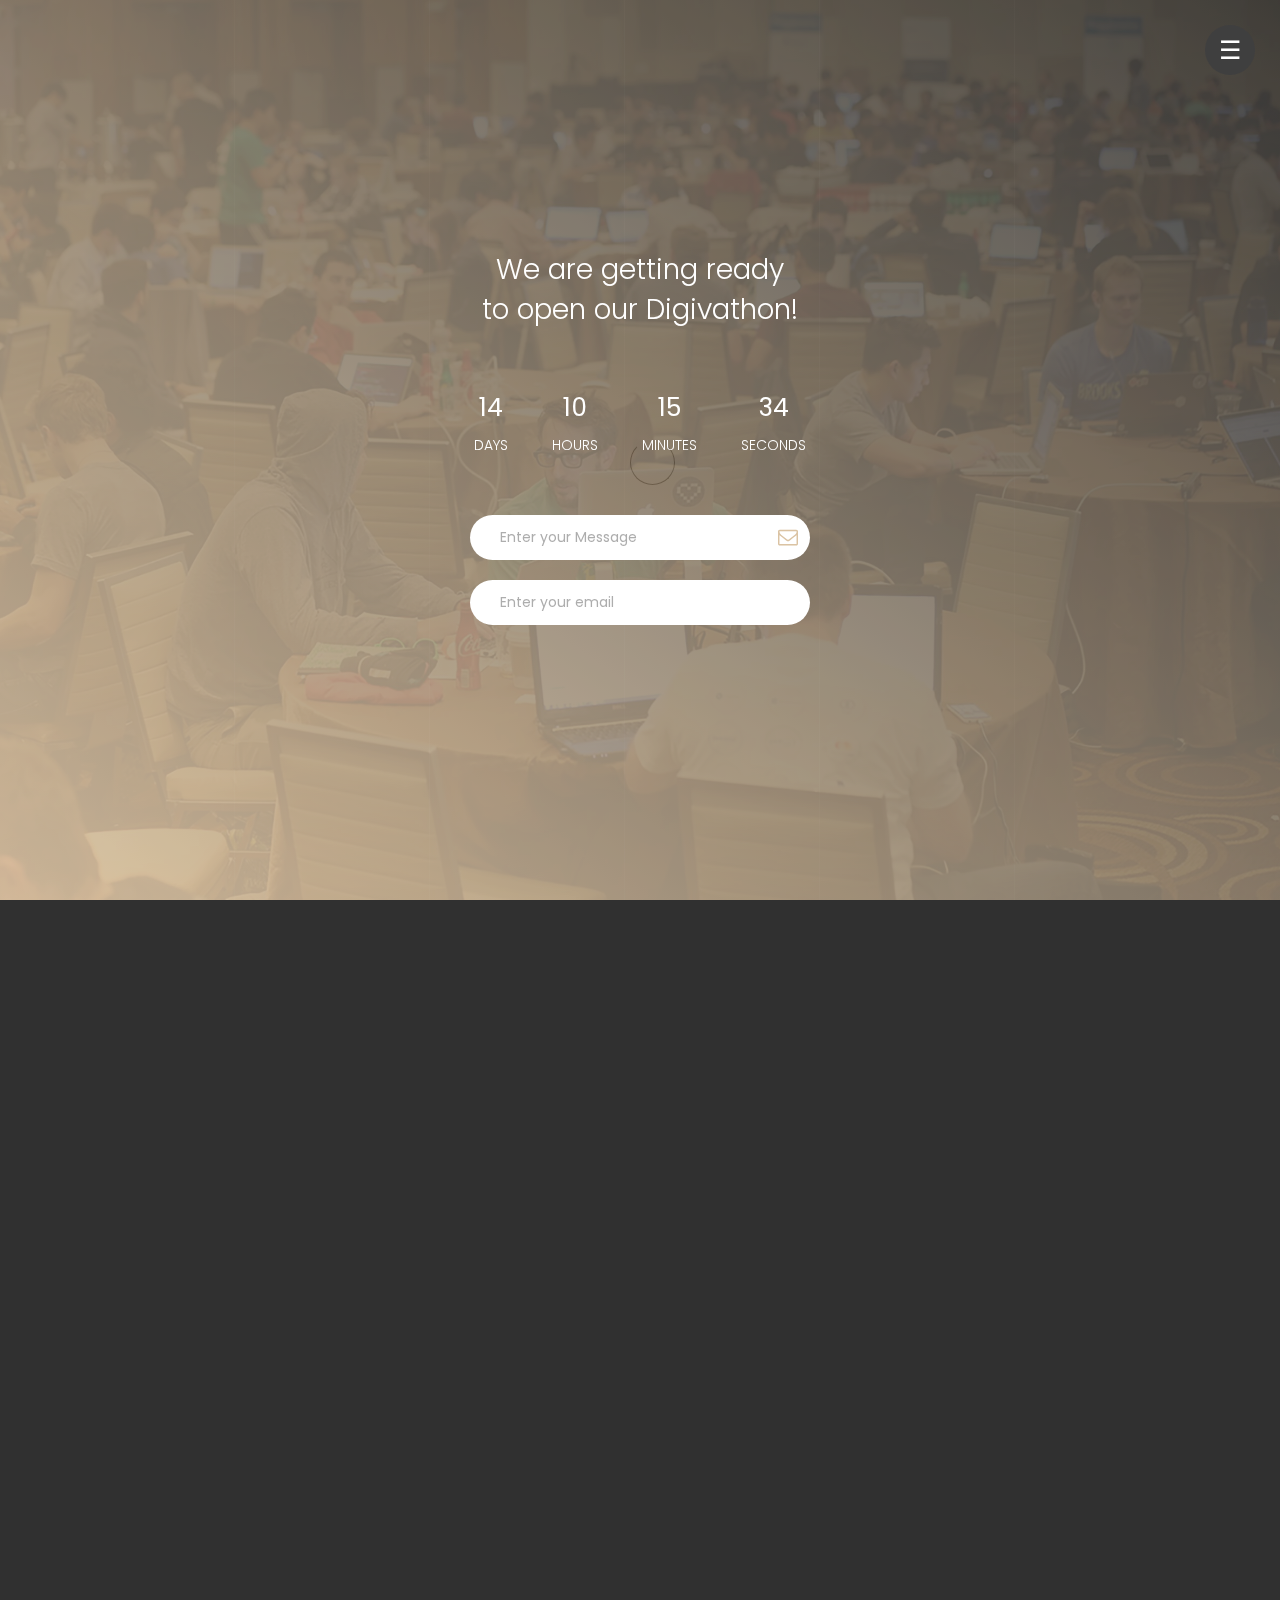
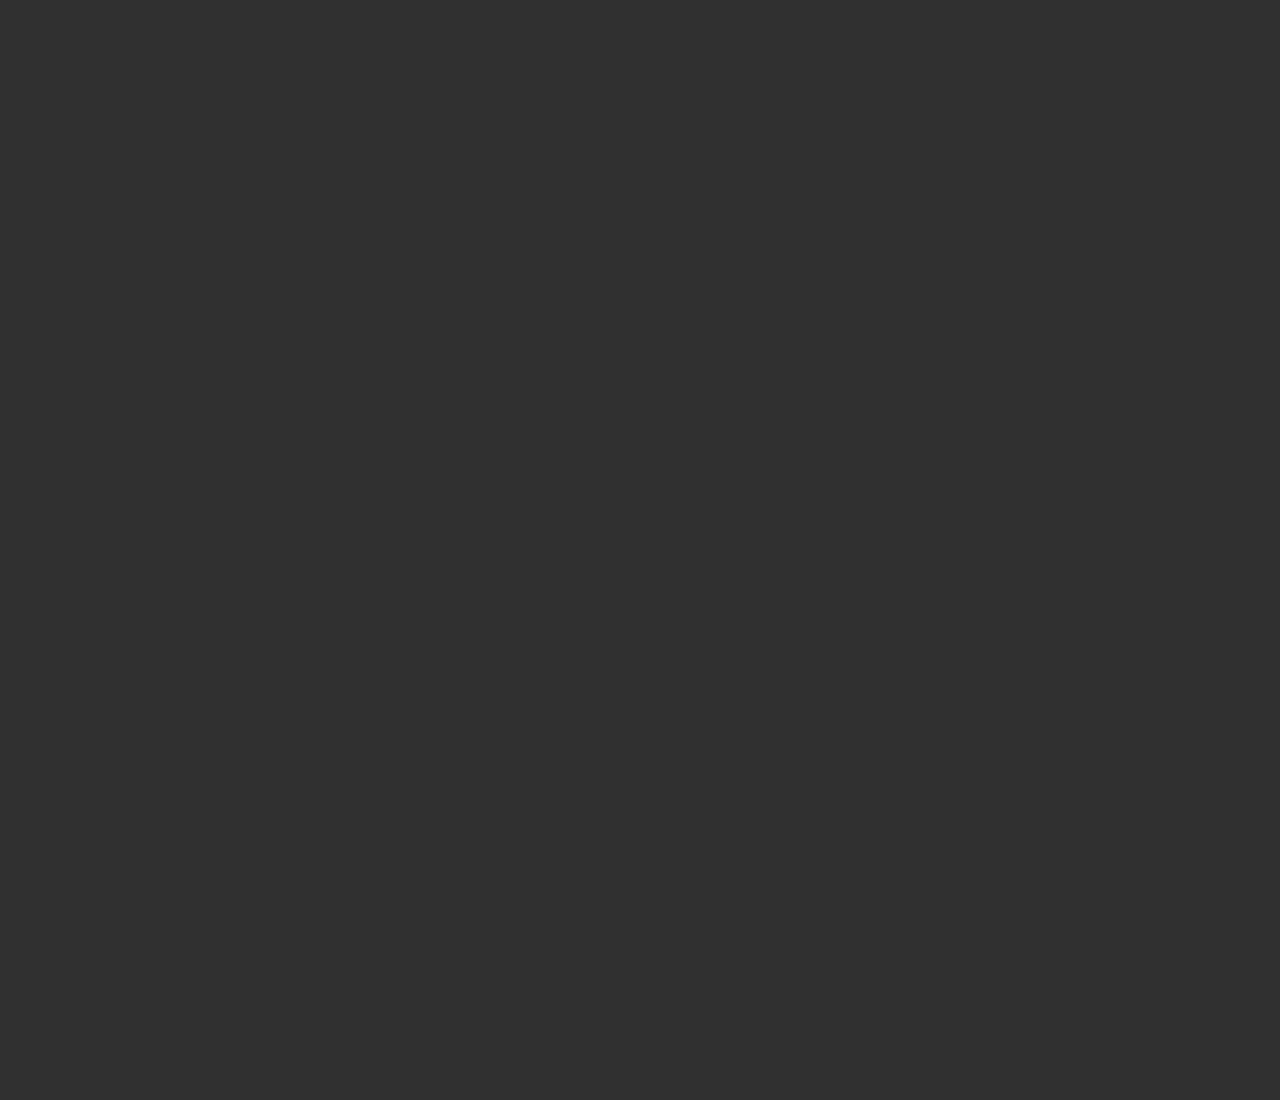
<file: coming soon/index.html>
<!DOCTYPE html>
<html lang="en">
  <head>
    <title>Registration Digivathon</title>
    <!-- 

Get Ready Template

http://www.templatemo.com/tm-521-get-ready

-->
    <meta charset="UTF-8" />
    <meta http-equiv="X-UA-Compatible" content="IE=Edge" />
    <meta name="description" content="" />
    <meta name="keywords" content="" />
    <meta name="team" content="" />
    <meta
      name="viewport"
      content="width=device-width, initial-scale=1, maximum-scale=1"
    />

    <link rel="stylesheet" href="css/bootstrap.min.css" />
    <link rel="stylesheet" href="css/vegas.min.css" />
    <link rel="stylesheet" href="css/font-awesome.min.css" />

    <link
      rel="shortcut icon"
      href="../assets/img/favicons/digivathonlogo.png"
      type="image/x-icon"
    />

    <!-- MAIN CSS -->
    <link rel="stylesheet" href="css/templatemo-style.css" />
  </head>
  <body>
    <!-- PRE LOADER -->
    <section class="preloader">
      <div class="spinner">
        <span class="spinner-rotate"></span>
      </div>
    </section>

    <!-- GRID LINE -->
    <section class="grid">
      <div class="container">
        <div class="row">
          <div class="col-md-2 col-sm-2">
            <div class="grid-line"></div>
          </div>
          <div class="col-md-2 col-sm-2">
            <div class="grid-line"></div>
          </div>
          <div class="col-md-2 col-sm-2">
            <div class="grid-line"></div>
          </div>
          <div class="col-md-2 col-sm-2">
            <div class="grid-line"></div>
          </div>
          <div class="col-md-2 col-sm-2">
            <div class="grid-line"></div>
          </div>
        </div>
      </div>
    </section>

    <div class="menu-bg"></div>
    <div class="menu-burger">☰</div>

    <div class="menu-items">
      <div class="container">
        <div class="row">
          <div class="col-md-offset-2 col-md-4 col-sm-6">
            <h1>Navigations</h1>
            <ul class="menu">
              <li><a href="../index.html">- Back Home</a></li>
            </ul>
          </div>

          <div class="col-md-4 col-sm-6">
            <address>
              <h1>Our Location</h1>
              <p>
                Indonesian University of Education, <br />Tasikmalaya Campus.
              </p>
              <div class="google-map">
                <iframe
                  width="100%"
                  height="300"
                  frameborder="0"
                  scrolling="no"
                  marginheight="0"
                  marginwidth="0"
                  src="https://maps.google.com/maps?width=100%25&amp;height=600&amp;hl=en&amp;q=upi%20kampus%20tasikmalaya+(University)&amp;t=&amp;z=14&amp;ie=UTF8&amp;iwloc=B&amp;output=embed"
                  ><a href="https://www.maps.ie/distance-area-calculator.html"
                    >area maps</a
                  ></iframe
                >
              </div>
            </address>
          </div>
        </div>
      </div>
    </div>

    <!-- HOME -->
    <section id="home">
      <div class="overlay"></div>
      <div class="container">
        <div class="row">
          <div class="col-md-12 col-sm-12">
            <div class="home-info">
              <h1>We are getting ready <br />to open our Digivathon!</h1>
              <!-- You can change the date time in init.js file -->
              <ul class="countdown">
                <li>
                  <span class="days">14</span>
                  <h3>Days</h3>
                </li>
                <li>
                  <span class="hours">10</span>
                  <h3>hours</h3>
                </li>
                <li>
                  <span class="minutes">15</span>
                  <h3>minutes</h3>
                </li>
                <li>
                  <span class="seconds">34</span>
                  <h3>seconds</h3>
                </li>
              </ul>
              <div class="subscribe-form">
                <form action="https://formspree.io/f/mdovjnpq" method="post">
                  <input
                    type="text"
                    name="text"
                    class="form-control"
                    placeholder="Enter your Message"
                  /> <br>
                  <input
                    type="email"
                    name="email"
                    class="form-control"
                    placeholder="Enter your email"
                    required=""
                  />          
                  <button type="submit" class="form-control">
                    <i class="fa fa-envelope-o"></i>
                  </button>
                </form>
              </div>
            </div>
          </div>
        </div>
      </div>
    </section>

    <!-- SCRIPTS -->
    <script src="js/jquery.js"></script>
    <script src="js/bootstrap.min.js"></script>
    <script src="js/vegas.min.js"></script>
    <script src="js/countdown.js"></script>
    <script src="js/init.js"></script>
    <script src="js/custom.js"></script>
  </body>
</html>
</file>
<file: coming soon/css/templatemo-style.css>
/*

Get Ready Template

http://www.templatemo.com/tm-521-get-ready

*/
  
  @import url('https://fonts.googleapis.com/css?family=Poppins:300,400');

  body {
    margin: 0;
    -webkit-perspective: 1000;
    font-family: 'Poppins', sans-serif;
    background: #303030;
  }

  body, html {
    height: 100%;
    width: 100%;
    overflow-x: hidden;
  }



  /*---------------------------------------
     TYPOGRAPHY              
  -----------------------------------------*/

  h1,h2,h3,h4,h5,h6 {
    font-weight: 300;
    line-height: inherit;
  }

  h1 {
    color: #ffffff;
    font-size: 2em;
  }

  h2 {
    color: #353535;
    font-size: 2em;
  }

  p {
    color: #757575;
    font-size: 14px;
    font-weight: normal;
    line-height: 24px;
  }



  /*---------------------------------------
     GENERAL               
  -----------------------------------------*/

  html{
    -webkit-font-smoothing: antialiased;
  }

  a {
    color: #202020;
    text-decoration: none !important;
  }

  a,
  input, button,
  .form-control {
    -webkit-transition: 0.5s;
    transition: 0.5s;
  }

  a:hover, a:active, a:focus {
    color: #29ca8e;
    outline: none;
  }

  ::-webkit-scrollbar{
    width: 8px;
    height: 8px;
  }

  ::-webkit-scrollbar-thumb {
    cursor: pointer;
    background: #202020;
  }

  .overlay {
    background: linear-gradient(to top right, #d2b48c, #000000);
    opacity: 0.9;
    position: absolute;
    top: 0;
    right: 0;
    bottom: 0;
    left: 0;
    width: 100%;
    height: 100%;
  }

  .grid {
    position: fixed;
    width: 100%;
    height: 100%;
    z-index: 1;
  }

  .grid-line {
    height: 300vh;
    border-right: 1px solid rgba(255,255,255,0.02);
  }

  .google-map iframe {
    border: 0;
    margin-top: 20px;
  }

  .subscribe-form {
    position: relative;
  }

  .subscribe-form .form-control {
    background: #ffffff;
    box-shadow: none;
    border: 0;
    border-radius: 50px;
	width: 340px;
    height: 45px;
    padding: 6px 30px;
  }

  .subscribe-form button[type="submit"] {
    background: transparent;
    border: 0;
    outline: none;
  }

  .subscribe-form .fa {
    cursor: pointer;
    position: absolute;
    top: 12px;
    right: 12px;
    color: #d2b48c;
    font-size: 20px;
  }



  /*---------------------------------------
       PRE LOADER              
  -----------------------------------------*/

  .preloader {
    position: fixed;
    top: 0;
    left: 0;
    width: 100%;
    height: 100%;
    z-index: 99999;
    display: flex;
    flex-flow: row nowrap;
    justify-content: center;
    align-items: center;
    background: none repeat scroll 0 0 #ffffff;
  }

  .spinner {
    border: 1px solid transparent;
    border-radius: 3px;
    position: relative;
  }

  .spinner:before {
    content: '';
    box-sizing: border-box;
    position: absolute;
    top: 50%;
    left: 50%;
    width: 45px;
    height: 45px;
    margin-top: -10px;
    margin-left: -10px;
    border-radius: 50%;
    border: 1px solid #575757;
    border-top-color: #ffffff;
    animation: spinner .9s linear infinite;
  }

  @-webkit-@keyframes spinner {
    to {transform: rotate(360deg);}
  }

  @keyframes spinner {
    to {transform: rotate(360deg);}
  }


  /*---------------------------------------
      MENU              
  -----------------------------------------*/

  .menu, .menu-bg, .menu-burger {
    position: fixed;
    z-index: 222;
    width: 50px;
    height: 50px;
    line-height: 30px;
    font-size: 25px;
    text-align: center;
    border-radius: 100%;
    right: 25px;
    top: 25px;
  }

  .menu-bg {
    background: #101010;
    pointer-events: none;
    transition: .3s;
    right: 50px;
    top: 50px;
    transform: translate3d(50%, -50%, 0);
    transform-origin: center center;
  }

  .menu-bg.fs {
    transform: translate3d(50%, -50%, 0);
    width: 500vw;
    height: 500vw;
  }

  .menu-burger {
    color: #ffffff;
    padding-top: 11px;
    -webkit-user-select: none;
    cursor: pointer;
    transition: .4s;
    transform-origin: center;
    z-index: 9999;
  }

  .menu-burger.fs {
    transform: rotate(-180deg) translateY(5px);
  }

  .menu-items {
    display: flex;
    flex-direction: column;
    justify-content: center;
    align-content: center;
    position: absolute;
    z-index: 9999;
    width: 100%;
    height: 100%;
    opacity: 0;
    transition: .4s;
    margin-top: 50px;
    transform: translateY(-200%);
    pointer-events: none;
  }

  .menu-items ul.menu {
    position: relative;
    width: 100%;
    height: 100%;
    text-align: left;
    top: 10px;
  }

  .menu-items ul.menu li {
    display: block;
    list-style: none;
    transition: 1s;
    opacity: 0;
    margin: 5px 0;
  }

  .menu-items ul.menu li a {
    color: #ffffff;
    font-size: 18px;
    position: relative;
  }

  .menu-items ul.menu li a:after {
    content: "";
    width: 0;
    height: 2px;
    border-radius: 50px;
    position: absolute;
    bottom: 13px;
    transition: 0.5s;
    margin: 0 auto;
    display: block;
    right: 0;
    left: 0;
  }

  .menu-items ul.menu li a:hover:after {
    content: "";
    background: #d2b48c;
    width: 100%;
  }

  .menu-items.fs {
    transform: translateY(0);
    pointer-events: auto;
    opacity: 1;
  }

  .menu-items.fs ul li {
    opacity: 1;
  }

  address p {
    color: #f9f9f9;
  }



  /*---------------------------------------
      HOME          
  -----------------------------------------*/

  #home {
    display: -webkit-box;
    display: -webkit-flex;
    display: -ms-flexbox;
    display: flex;
    -webkit-box-align: center;
    -webkit-align-items: center;
    -ms-flex-align: center;
    align-items: center;
    text-align: center;
    position: relative;
  }

  #home .container {
    width: 100%;
  }

  .home-info {
    display: flex;
    flex-direction: column;
    justify-content: center;
    align-items: center;
    position: relative;
    z-index: 2;
    width: 100%;
    height: 100vh;
  }
  
  .countdown {
    text-align: center;
    margin: 50px 0;
    padding: 0;
  }

  .countdown li {
    color: #ffffff;
    list-style: none;
    display: inline-block;
    margin: 0 20px;
  }

  .countdown span {
    font-size: 25px;
  }

  .countdown h3 {
    font-size: 14px;
    text-transform: uppercase;
    margin: 10px 0;
  }



  /*---------------------------------------
     SOCIAL ICON              
  -----------------------------------------*/

  .social-icon {
    position: relative;
    padding: 0;
    margin: 30px 0 0 0;
    text-align: center;
  }

  .social-icon .line {
    background: #ffffff;
    width: 50px;
    height: 2px;
    margin-right: 10px;
    position: relative;
    bottom: 5px;
  }

  .social-icon li {
    display: inline-block;
    list-style: none;
  }

  .social-icon li a {
    border-radius: 50px;
    color: #ffffff;
    font-size: 15px;
    width: 35px;
    height: 35px;
    line-height: 35px;
    text-decoration: none;
    text-align: center;
    position: relative;
    margin: 5px 5px 5px 0;
  }

  .social-icon li a:hover {
    background: #d2b48c;
    color: #ffffff;
  }



  /*---------------------------------------
     RESPONSIVE STYLES              
  -----------------------------------------*/

  @media screen and (max-width: 480px) {

    .home-info {
      padding: 0 1em 0 1em;
    }

    .countdown li {
      margin: 0 12px;
    }

    address {
      margin-top: 50px;
    }
  }

  @media screen and (max-width: 360px) {

    h1 {
      font-size: 1.50em;
    }

    .menu-items {
      margin: 100px 0;
    }

    .countdown span {
      font-size: 20px;
    }

    .countdown h3 {
      font-size: 12px;
    }
  }
</file>
<file: coming soon/css/vegas.min.css>
.vegas-overlay,.vegas-slide,.vegas-slide-inner,.vegas-timer,.vegas-wrapper{position:absolute;top:0;left:0;bottom:0;right:0;overflow:hidden;border:none;padding:0;margin:0}.vegas-overlay{opacity:.5;background:url(overlays/02.png) center center}.vegas-timer{top:auto;bottom:0;height:2px}.vegas-timer-progress{width:0;height:100%;background:#fff;-webkit-transition:width ease-out;transition:width ease-out}.vegas-timer-running .vegas-timer-progress{width:100%}.vegas-slide,.vegas-slide-inner{margin:0;padding:0;background:center center no-repeat;-webkit-transform:translateZ(0);transform:translateZ(0)}body .vegas-container{overflow:hidden!important;position:relative}.vegas-video{min-width:100%;min-height:100%;width:auto;height:auto}body.vegas-container{overflow:auto;position:static;z-index:-2}body.vegas-container>.vegas-overlay,body.vegas-container>.vegas-slide,body.vegas-container>.vegas-timer{position:fixed;z-index:-1}:root body.vegas-container>.vegas-overlay,:root body.vegas-container>.vegas-slide,_::full-page-media,_:future{bottom:-76px}.vegas-transition-fade,.vegas-transition-fade2{opacity:0}.vegas-transition-fade-in,.vegas-transition-fade2-in{opacity:1}.vegas-transition-fade2-out{opacity:0}.vegas-transition-blur,.vegas-transition-blur2{opacity:0;-webkit-filter:blur(32px);filter:blur(32px)}.vegas-transition-blur-in,.vegas-transition-blur2-in{opacity:1;-webkit-filter:blur(0);filter:blur(0)}.vegas-transition-blur2-out{opacity:0}.vegas-transition-flash,.vegas-transition-flash2{opacity:0;-webkit-filter:brightness(25);filter:brightness(25)}.vegas-transition-flash-in,.vegas-transition-flash2-in{opacity:1;-webkit-filter:brightness(1);filter:brightness(1)}.vegas-transition-flash2-out{opacity:0;-webkit-filter:brightness(25);filter:brightness(25)}.vegas-transition-negative,.vegas-transition-negative2{opacity:0;-webkit-filter:invert(100%);filter:invert(100%)}.vegas-transition-negative-in,.vegas-transition-negative2-in{opacity:1;-webkit-filter:invert(0);filter:invert(0)}.vegas-transition-negative2-out{opacity:0;-webkit-filter:invert(100%);filter:invert(100%)}.vegas-transition-burn,.vegas-transition-burn2{opacity:0;-webkit-filter:contrast(1000%) saturate(1000%);filter:contrast(1000%) saturate(1000%)}.vegas-transition-burn-in,.vegas-transition-burn2-in{opacity:1;-webkit-filter:contrast(100%) saturate(100%);filter:contrast(100%) saturate(100%)}.vegas-transition-burn2-out{opacity:0;-webkit-filter:contrast(1000%) saturate(1000%);filter:contrast(1000%) saturate(1000%)}.vegas-transition-slideLeft,.vegas-transition-slideLeft2{-webkit-transform:translateX(100%);transform:translateX(100%)}.vegas-transition-slideLeft-in,.vegas-transition-slideLeft2-in{-webkit-transform:translateX(0);transform:translateX(0)}.vegas-transition-slideLeft2-out,.vegas-transition-slideRight,.vegas-transition-slideRight2{-webkit-transform:translateX(-100%);transform:translateX(-100%)}.vegas-transition-slideRight-in,.vegas-transition-slideRight2-in{-webkit-transform:translateX(0);transform:translateX(0)}.vegas-transition-slideRight2-out{-webkit-transform:translateX(100%);transform:translateX(100%)}.vegas-transition-slideUp,.vegas-transition-slideUp2{-webkit-transform:translateY(100%);transform:translateY(100%)}.vegas-transition-slideUp-in,.vegas-transition-slideUp2-in{-webkit-transform:translateY(0);transform:translateY(0)}.vegas-transition-slideDown,.vegas-transition-slideDown2,.vegas-transition-slideUp2-out{-webkit-transform:translateY(-100%);transform:translateY(-100%)}.vegas-transition-slideDown-in,.vegas-transition-slideDown2-in{-webkit-transform:translateY(0);transform:translateY(0)}.vegas-transition-slideDown2-out{-webkit-transform:translateY(100%);transform:translateY(100%)}.vegas-transition-zoomIn,.vegas-transition-zoomIn2{-webkit-transform:scale(0);transform:scale(0);opacity:0}.vegas-transition-zoomIn-in,.vegas-transition-zoomIn2-in{-webkit-transform:scale(1);transform:scale(1);opacity:1}.vegas-transition-zoomIn2-out,.vegas-transition-zoomOut,.vegas-transition-zoomOut2{-webkit-transform:scale(2);transform:scale(2);opacity:0}.vegas-transition-zoomOut-in,.vegas-transition-zoomOut2-in{-webkit-transform:scale(1);transform:scale(1);opacity:1}.vegas-transition-zoomOut2-out{-webkit-transform:scale(0);transform:scale(0);opacity:0}.vegas-transition-swirlLeft,.vegas-transition-swirlLeft2{-webkit-transform:scale(2) rotate(35deg);transform:scale(2) rotate(35deg);opacity:0}.vegas-transition-swirlLeft-in,.vegas-transition-swirlLeft2-in{-webkit-transform:scale(1) rotate(0);transform:scale(1) rotate(0);opacity:1}.vegas-transition-swirlLeft2-out,.vegas-transition-swirlRight,.vegas-transition-swirlRight2{-webkit-transform:scale(2) rotate(-35deg);transform:scale(2) rotate(-35deg);opacity:0}.vegas-transition-swirlRight-in,.vegas-transition-swirlRight2-in{-webkit-transform:scale(1) rotate(0);transform:scale(1) rotate(0);opacity:1}.vegas-transition-swirlRight2-out{-webkit-transform:scale(2) rotate(35deg);transform:scale(2) rotate(35deg);opacity:0}.vegas-animation-kenburns{-webkit-animation:kenburns ease-out;animation:kenburns ease-out}@-webkit-keyframes kenburns{0%{-webkit-transform:scale(1.5);transform:scale(1.5)}100%{-webkit-transform:scale(1);transform:scale(1)}}@keyframes kenburns{0%{-webkit-transform:scale(1.5);transform:scale(1.5)}100%{-webkit-transform:scale(1);transform:scale(1)}}.vegas-animation-kenburnsUp{-webkit-animation:kenburnsUp ease-out;animation:kenburnsUp ease-out}@-webkit-keyframes kenburnsUp{0%{-webkit-transform:scale(1.5) translate(0,10%);transform:scale(1.5) translate(0,10%)}100%{-webkit-transform:scale(1) translate(0,0);transform:scale(1) translate(0,0)}}@keyframes kenburnsUp{0%{-webkit-transform:scale(1.5) translate(0,10%);transform:scale(1.5) translate(0,10%)}100%{-webkit-transform:scale(1) translate(0,0);transform:scale(1) translate(0,0)}}.vegas-animation-kenburnsDown{-webkit-animation:kenburnsDown ease-out;animation:kenburnsDown ease-out}@-webkit-keyframes kenburnsDown{0%{-webkit-transform:scale(1.5) translate(0,-10%);transform:scale(1.5) translate(0,-10%)}100%{-webkit-transform:scale(1) translate(0,0);transform:scale(1) translate(0,0)}}@keyframes kenburnsDown{0%{-webkit-transform:scale(1.5) translate(0,-10%);transform:scale(1.5) translate(0,-10%)}100%{-webkit-transform:scale(1) translate(0,0);transform:scale(1) translate(0,0)}}.vegas-animation-kenburnsLeft{-webkit-animation:kenburnsLeft ease-out;animation:kenburnsLeft ease-out}@-webkit-keyframes kenburnsLeft{0%{-webkit-transform:scale(1.5) translate(10%,0);transform:scale(1.5) translate(10%,0)}100%{-webkit-transform:scale(1) translate(0,0);transform:scale(1) translate(0,0)}}@keyframes kenburnsLeft{0%{-webkit-transform:scale(1.5) translate(10%,0);transform:scale(1.5) translate(10%,0)}100%{-webkit-transform:scale(1) translate(0,0);transform:scale(1) translate(0,0)}}.vegas-animation-kenburnsRight{-webkit-animation:kenburnsRight ease-out;animation:kenburnsRight ease-out}@-webkit-keyframes kenburnsRight{0%{-webkit-transform:scale(1.5) translate(-10%,0);transform:scale(1.5) translate(-10%,0)}100%{-webkit-transform:scale(1) translate(0,0);transform:scale(1) translate(0,0)}}@keyframes kenburnsRight{0%{-webkit-transform:scale(1.5) translate(-10%,0);transform:scale(1.5) translate(-10%,0)}100%{-webkit-transform:scale(1) translate(0,0);transform:scale(1) translate(0,0)}}.vegas-animation-kenburnsUpLeft{-webkit-animation:kenburnsUpLeft ease-out;animation:kenburnsUpLeft ease-out}@-webkit-keyframes kenburnsUpLeft{0%{-webkit-transform:scale(1.5) translate(10%,10%);transform:scale(1.5) translate(10%,10%)}100%{-webkit-transform:scale(1) translate(0,0);transform:scale(1) translate(0,0)}}@keyframes kenburnsUpLeft{0%{-webkit-transform:scale(1.5) translate(10%,10%);transform:scale(1.5) translate(10%,10%)}100%{-webkit-transform:scale(1) translate(0,0);transform:scale(1) translate(0,0)}}.vegas-animation-kenburnsUpRight{-webkit-animation:kenburnsUpRight ease-out;animation:kenburnsUpRight ease-out}@-webkit-keyframes kenburnsUpRight{0%{-webkit-transform:scale(1.5) translate(-10%,10%);transform:scale(1.5) translate(-10%,10%)}100%{-webkit-transform:scale(1) translate(0,0);transform:scale(1) translate(0,0)}}@keyframes kenburnsUpRight{0%{-webkit-transform:scale(1.5) translate(-10%,10%);transform:scale(1.5) translate(-10%,10%)}100%{-webkit-transform:scale(1) translate(0,0);transform:scale(1) translate(0,0)}}.vegas-animation-kenburnsDownLeft{-webkit-animation:kenburnsDownLeft ease-out;animation:kenburnsDownLeft ease-out}@-webkit-keyframes kenburnsDownLeft{0%{-webkit-transform:scale(1.5) translate(10%,-10%);transform:scale(1.5) translate(10%,-10%)}100%{-webkit-transform:scale(1) translate(0,0);transform:scale(1) translate(0,0)}}@keyframes kenburnsDownLeft{0%{-webkit-transform:scale(1.5) translate(10%,-10%);transform:scale(1.5) translate(10%,-10%)}100%{-webkit-transform:scale(1) translate(0,0);transform:scale(1) translate(0,0)}}.vegas-animation-kenburnsDownRight{-webkit-animation:kenburnsDownRight ease-out;animation:kenburnsDownRight ease-out}@-webkit-keyframes kenburnsDownRight{0%{-webkit-transform:scale(1.5) translate(-10%,-10%);transform:scale(1.5) translate(-10%,-10%)}100%{-webkit-transform:scale(1) translate(0,0);transform:scale(1) translate(0,0)}}@keyframes kenburnsDownRight{0%{-webkit-transform:scale(1.5) translate(-10%,-10%);transform:scale(1.5) translate(-10%,-10%)}100%{-webkit-transform:scale(1) translate(0,0);transform:scale(1) translate(0,0)}}
</file>
